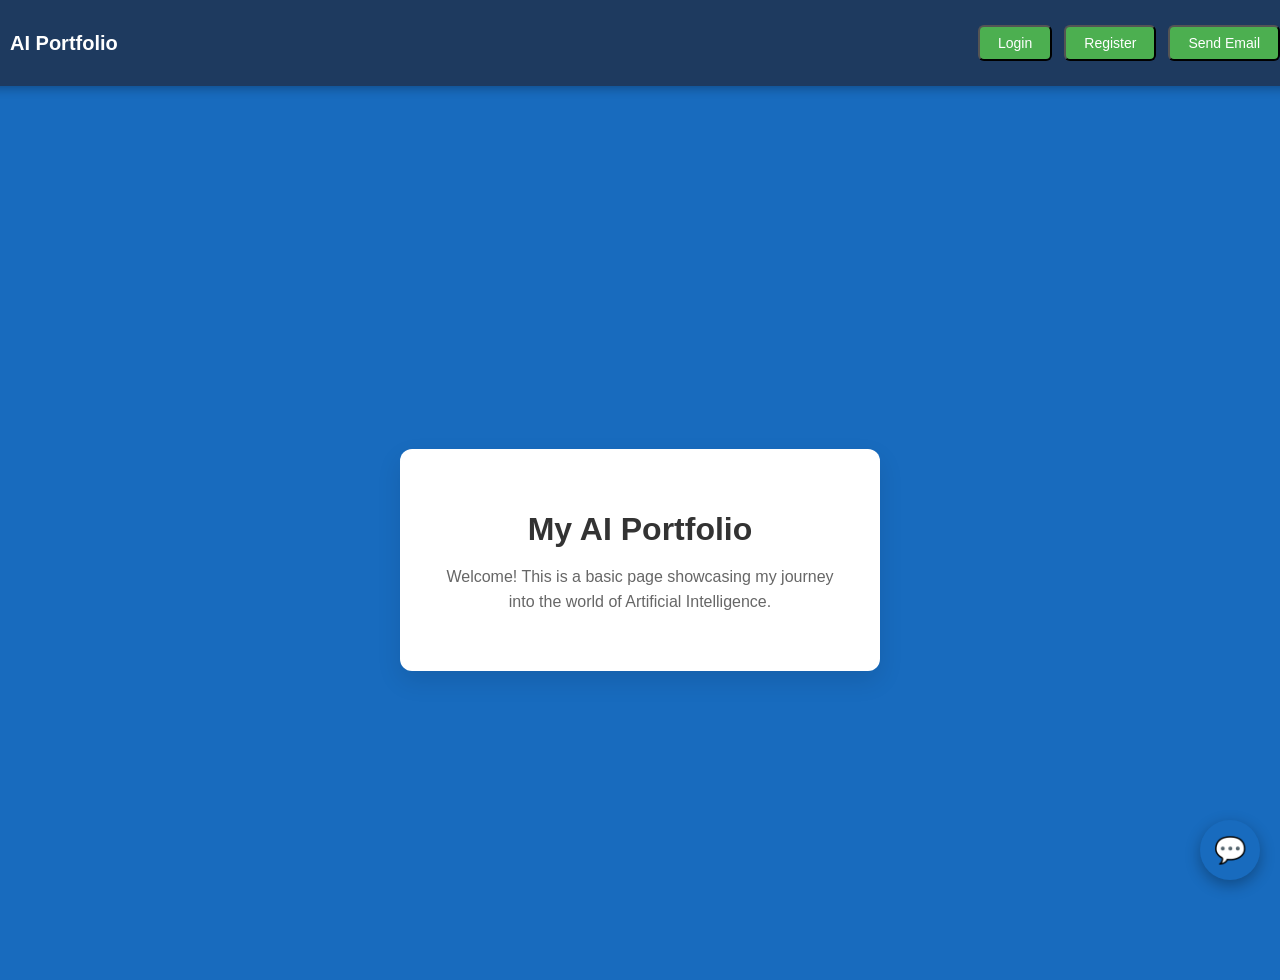
<file: ai-chat/frontend/index.html>
<!DOCTYPE html>
<html lang="en">
<head>

  <meta charset="UTF-8" />
  <meta name="viewport" content="width=device-width, initial-scale=1.0" />

  <title>My AI Portfolio</title>

  <link rel="stylesheet" href="styles.css">

</head>

<body>
   <header class="navbar">
  <h2 class="logo">AI Portfolio</h2>

  <div class="nav-actions">
      <button id="login-btn-nav" class="nav-btn">Login</button>
      <button id="register-btn-nav" class="nav-btn">Register</button>
      <button id="open-email-nav" class="nav-btn">Send Email</button>
      <button id="logout-btn" class="nav-btn">Logout</button>
  </div>
</header>
  <div class="intro-box">
    <h1>My AI Portfolio</h1>
    
    <p>
      Welcome! This is a basic page showcasing my journey into the world of Artificial Intelligence.
    </p>
  </div>

  <div id="chat-container">

    <div id="chat-bubble">💬</div>

    <div id="chat-widget" class="hidden">

      <div class="chat-header">
          AI Assistant 🤖
      </div>

      <div id="chat-messages">
          <div class="message ai-msg">Hello! How can I help you today?</div>
      </div>

      <div class="chat-controls">
          <input type="text" id="chat-input" placeholder="Ask me something...">
          <button id="chat-send">Send</button>
      </div>

    </div>
    

<div id="email-modal" class="modal hidden">

  <div class="modal-content">
    <span id="close-modal">&times;</span>
    
    <h3>Send Email</h3>

    <input type="email" id="email-to" placeholder="Recipient email">
    <textarea id="email-message" placeholder="Your message"></textarea>

    <button id="send-email-btn">Send</button>
    <p id="email-result"></p>
  </div>

</div>
  </div>
<script src="./components/chat-widget.js"></script>
<script src="app.js"></script>
</body>
</html>
</file>
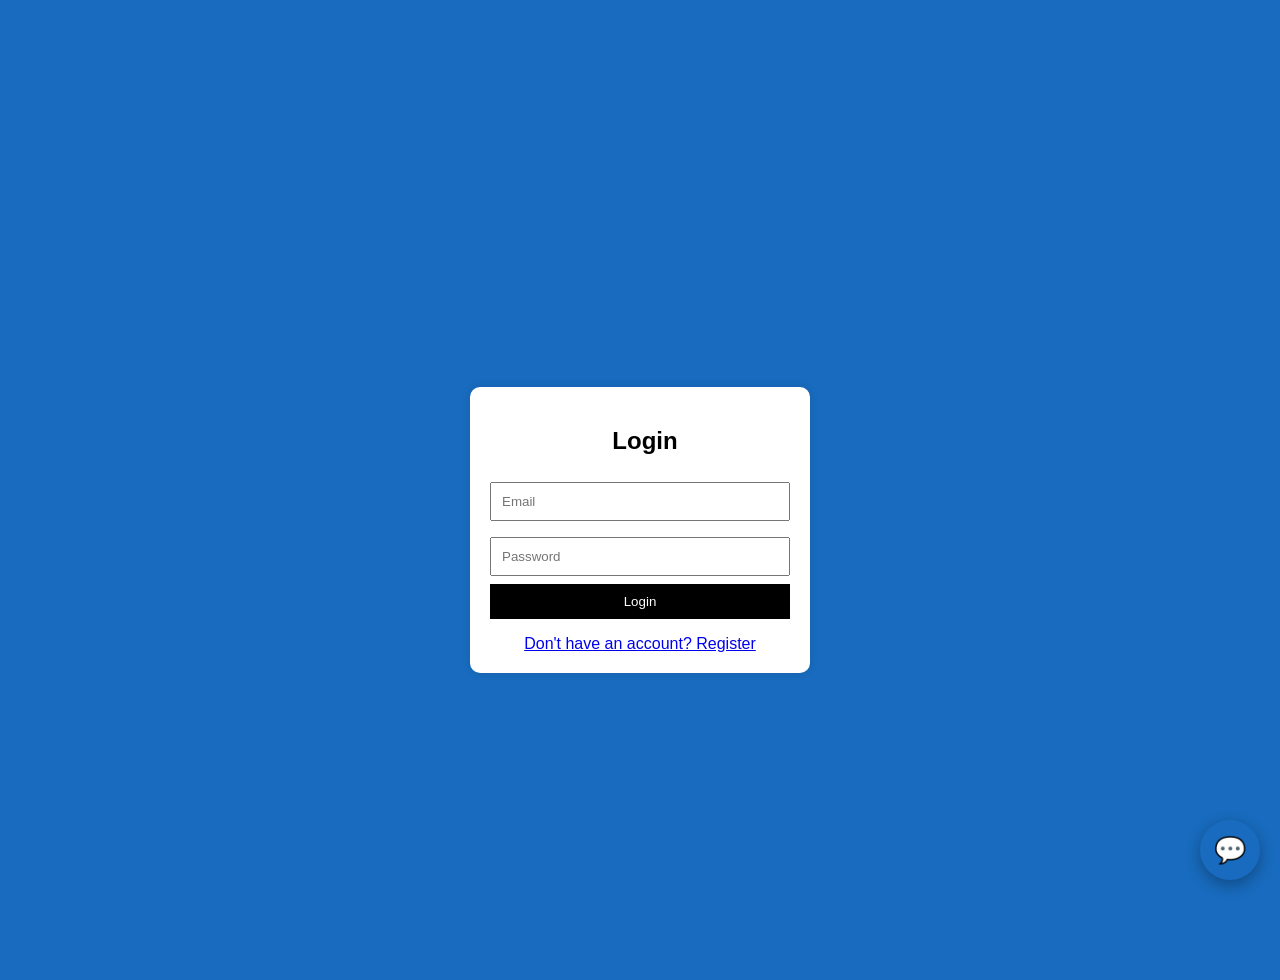
<file: ai-chat/frontend/login.html>
<!DOCTYPE html>
<html lang="en">
<head>
  <meta charset="UTF-8">
  <title>Login</title>

  <!-- ✅ Link your existing CSS file -->
  <link rel="stylesheet" href="styles.css">
</head>
<body>

  <div class="auth-container">
    <h2>Login</h2>

    <input type="email" id="email" placeholder="Email">
    <input type="password" id="password" placeholder="Password">

    <button id="login-btn">Login</button>

    <p id="result"></p>

    <!-- 🔗 Navigation -->
    <a href="register.html">Don't have an account? Register</a>
  </div>

  
  <div id="chat-container">

  <div id="chat-bubble">💬</div>

  <div id="chat-widget" class="hidden">

    <div class="chat-header">
        AI Assistant 🤖
    </div>

    <div id="chat-messages">
        <div class="message ai-msg">Hello! How can I help you today?</div>
    </div>

    <div class="chat-controls">
        <input type="text" id="chat-input" placeholder="Ask me something...">
        <button id="chat-send">Send</button>
    </div>

  </div>

</div>
<script src="./components/chat-widget.js"></script>
<script src="app.js"></script>
<script src="login.js"></script>
</body>
</html>
</file>
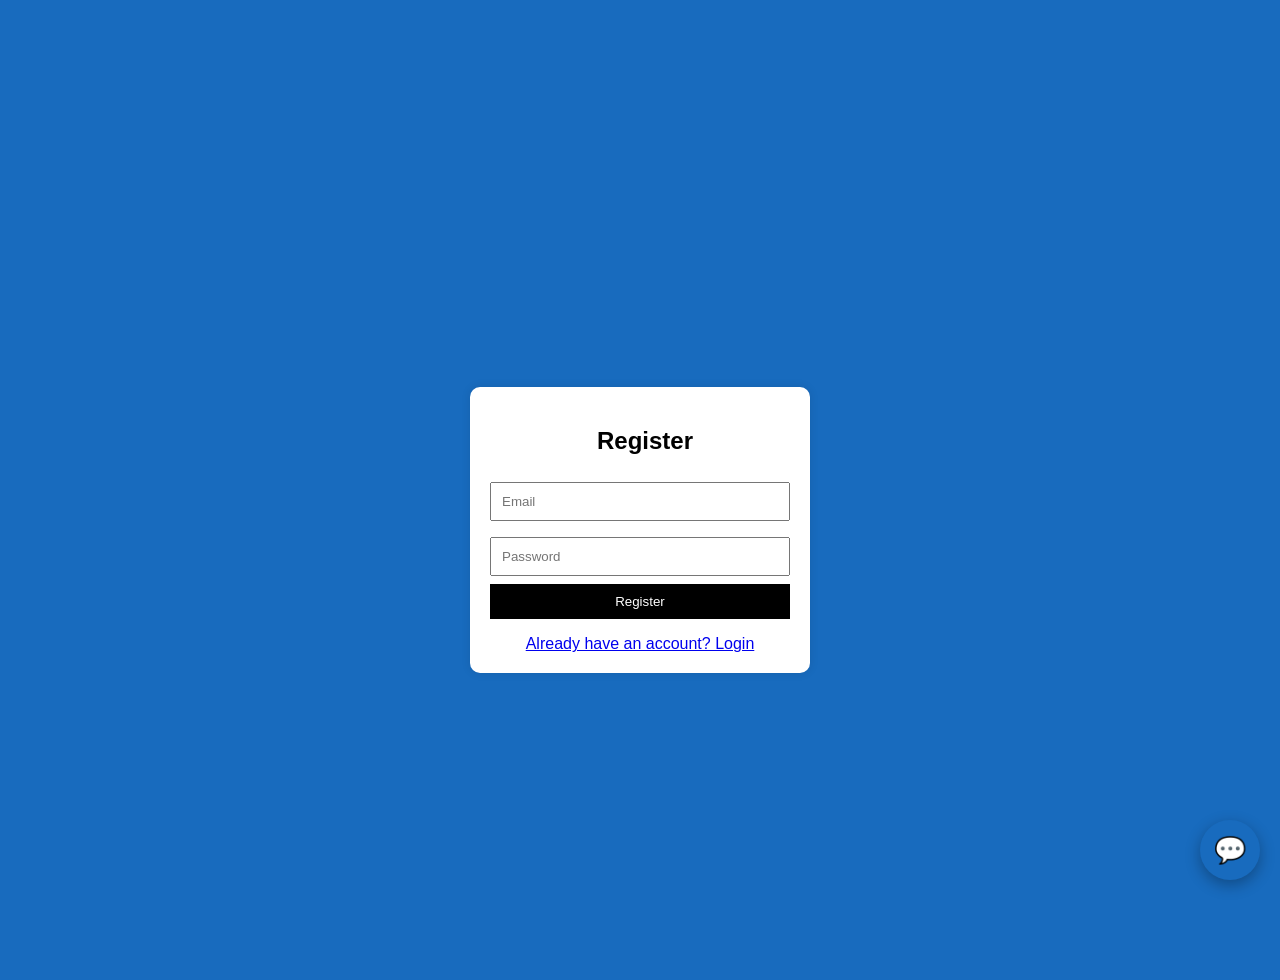
<file: ai-chat/frontend/register.html>
<!DOCTYPE html>
<html lang="en">
<head>
  <meta charset="UTF-8">
  <title>Register</title>

  <!-- your existing CSS -->
  <link rel="stylesheet" href="styles.css">
</head>
<body>

  <div class="auth-container">
    <h2>Register</h2>

    <input type="email" id="email" placeholder="Email">
    <input type="password" id="password" placeholder="Password">

    <button id="register-btn">Register</button>

    <p id="result"></p>

    <!-- 🔗 Go to login -->
    <a href="login.html">Already have an account? Login</a>
  </div>
<div id="chat-container">

  <div id="chat-bubble">💬</div>

  <div id="chat-widget" class="hidden">

    <div class="chat-header">
        AI Assistant 🤖
    </div>

    <div id="chat-messages">
        <div class="message ai-msg">Hello! How can I help you today?</div>
    </div>

    <div class="chat-controls">
        <input type="text" id="chat-input" placeholder="Ask me something...">
        <button id="chat-send">Send</button>
    </div>

  </div>

</div>
<script src="./components/chat-widget.js"></script>
<script src="app.js"></script>
  <script src="register.js"></script>
</body>
</html>
</file>
<file: ai-chat/frontend/styles.css>
body {
    background-color: #186bbe; 
    font-family: 'Segoe UI', Tahoma, Geneva, Verdana, sans-serif;
    margin: 0;
    display: flex;
    justify-content: center;
    align-items: center;
    height: 100vh; /* Use 100% of the viewport height */
    padding-top: 80px;
}


.intro-box {
    background-color: white;
    padding: 40px;
    border-radius: 12px;
    box-shadow: 0 10px 25px rgba(0,0,0,0.1);
    text-align: center;
    max-width: 400px;
    margin-top: 60px;
}


h1 {
    color: #333;
    margin-bottom: 10px;
}

h2 {
    margin-left: 10px;
}

p {
    color: #666;
    line-height: 1.6;
}


#chat-widget {
    position: absolute;
    bottom: 80px;
    right: 0;
    width: 300px;
    border-radius: 10px;
    overflow: hidden;
}


.chat-header {
    background-color: #0d4a86;
    color: white;
    padding: 15px;
    font-weight: bold;
    text-align: center;
}

/* The area where conversation happens */
#chat-messages {
    height: 200px;
    padding: 15px;
    overflow-y: auto;
    font-size: 0.9rem;
    background-color: #fafafa;

    display: flex;
    flex-direction: column;
}

/* The bottom section for typing */
.chat-controls {
    display: flex;
    padding: 10px;
    border-top: 1px solid #eee;
}

#chat-input {
    flex: 1; /* Makes the input take up all available space */
    padding: 8px;
    border: 1px solid #ddd;
    border-radius: 4px;
    outline: none;
}

#chat-send {
    margin-left: 5px;
    background-color: #94a5b5;
    color: white;
    border: none;
    padding: 8px 12px;
    border-radius: 4px;
    cursor: pointer;
}

/* #chat-messages div {
    background: #e1f0ff;
    padding: 8px;
    border-radius: 8px;
    width: fit-content;
    max-width: 80%;
    margin-bottom: 10px;
} */

.user-msg {
    background-color: #e1f0ff;
    align-self: flex-end;
}

.ai-msg {
    background-color: #eee;
    align-self: flex-start;
}

.message {
    padding: 8px;
    border-radius: 8px;
    width: fit-content;
    max-width: 80%;
    margin-bottom: 10px;
    display: block;
}

#chat-container {
    position: fixed;
    bottom: 20px;
    right: 20px;
    z-index: 1001; /* stays above content but below modal */
}

#chat-bubble {
    width: 60px;
    height: 60px;
    background-color: #186bbe;
    color: white;
    border-radius: 50%;
    display: flex;
    align-items: center;
    justify-content: center;
    font-size: 26px;
    cursor: pointer;
    box-shadow: 0 5px 15px rgba(0,0,0,0.3);
}

.typing {
    font-style: italic;
    color: #888;
}

/* 🔐 Auth Pages (Login/Register) */

.auth-container {
  width: 300px;
  margin: 100px auto;
  padding: 20px;
  background: white;
  border-radius: 10px;
  text-align: center;
  box-shadow: 0 0 10px rgba(0,0,0,0.1);
}

.auth-container input {
  width: 100%;
  padding: 10px;
  margin: 8px 0;
  box-sizing: border-box;
}

.auth-container button {
  width: 100%;
  padding: 10px;
  background: black;
  color: white;
  border: none;
  cursor: pointer;
  box-sizing: border-box;
}

.auth-container a {
  display: block;
  margin-top: 10px;
}

/* Top bar */
.top-bar {
    position: absolute;
    top: 20px;
    right: 20px;
}

/* Logout button style */
#logout-btn {
    background-color: #ff4d4d;
    color: white;
    border: none;
    padding: 10px 18px;
    border-radius: 8px;
    cursor: pointer;
    font-weight: bold;
    transition: 0.3s;
}

/* Hover effect */
#logout-btn:hover {
    background-color: #e60000;
}

.floating-btn {
    position: fixed;
    bottom: 100px; /* ⬅️ move ABOVE chat bubble */
    right: 30px;

    width: 60px;
    height: 60px;

    border-radius: 50%;
    border: none;

    background-color: #4CAF50;
    color: white;
    font-size: 24px;

    cursor: pointer;

    box-shadow: 0 4px 10px rgba(0,0,0,0.3);

    transition: 0.3s;
    z-index: 1000;
}

.floating-btn:hover {
    transform: scale(1.1);
    background-color: #45a049;
}


.navbar {
    position: fixed;
    top: 0;
    width: 100%;

    display: flex;
    justify-content: space-between;
    align-items: center;

    padding: 15px 40px;

    background-color: #1e3a5f;
    color: white;

    box-shadow: 0 2px 10px rgba(0,0,0,0.3);

    z-index: 1000;
}

.logo {
    font-size: 20px;
    font-weight: bold;
}

.nav-actions {
    display: flex;
    gap: 12px;
    align-items: center;
}

.nav-btn {
    padding: 8px 18px;
    font-size: 14px;
    font-weight: 500;
    border-radius: 6px;

    background-color: #4CAF50;
    color: white;

    cursor: pointer;
    transition: 0.3s;
}

.nav-btn:hover {
    background-color: #45a049;
}

.logout {
    background-color: #ff4d4d;
    margin-right: 10px;
}

.logout:hover {
    background-color: #e60000;
}

.modal {
    position: fixed;
    top: 0;
    left: 0;
    width: 100%;
    height: 100%;

    background: rgba(0,0,0,0.6);

    display: flex;
    justify-content: center;
    align-items: center;

    z-index: 2000;
}

.modal-content {
    background: white;
    padding: 20px;
    border-radius: 10px;

    width: 300px;
    display: flex;
    flex-direction: column;
    gap: 10px;

    animation: fadeIn 0.3s ease;
}

.modal-content input,
.modal-content textarea {
    padding: 10px;
    border-radius: 6px;
    border: 1px solid #ccc;
}

.modal-content button {
    padding: 10px;
    border: none;
    border-radius: 6px;

    background-color: #4CAF50;
    color: white;
    cursor: pointer;
}

#close-modal {
    align-self: flex-end;
    cursor: pointer;
    font-size: 18px;
}

.hidden {
    opacity: 0;
    transform: translateY(20px);
    pointer-events: none;
}

@keyframes fadeIn {
    from { opacity: 0; transform: scale(0.9); }
    to { opacity: 1; transform: scale(1); }
}
</file>
